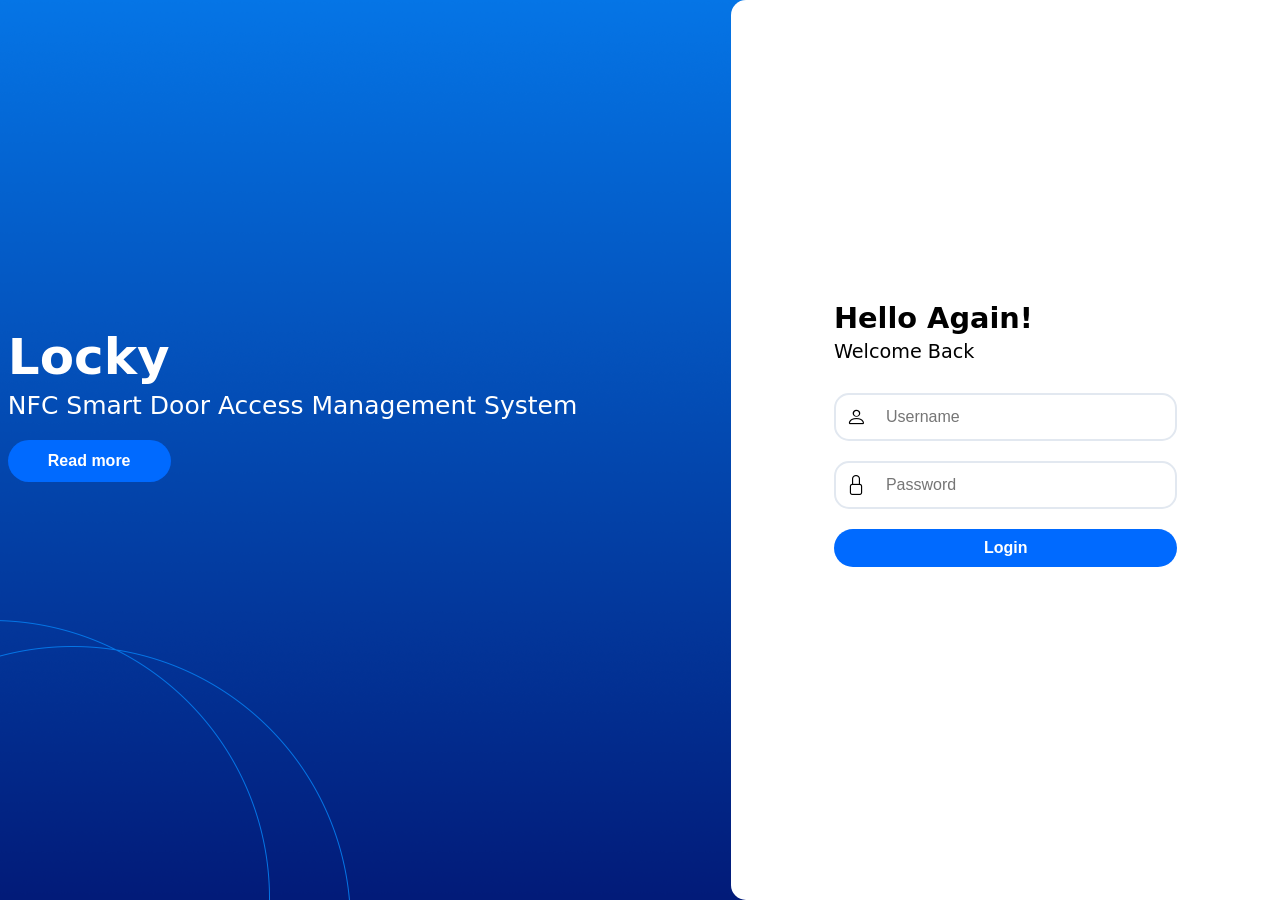
<file: frontend/index.html>
<!DOCTYPE html>
<html lang="en">
<head>
    <meta charset="UTF-8">
    <meta name="viewport" content="width=device-width, initial-scale=1.0">
    <title>Login Page</title>
    <link rel="stylesheet" href="css/login.css">
    <link rel="stylesheet" href="https://cdn.jsdelivr.net/npm/bootstrap-icons@1.13.1/font/bootstrap-icons.css">
</head>
<body>
    <div class="login-container">
        <div class="header-container">
            <div class="login-header">
                    <h2>Locky</h2>
                    <p>NFC Smart Door Access Management System</p>
                    <button class="info-btn" type="submit">Read more</button>
            </div>
            
        </div>
        <div class="card-container">
        <div class="login-card">
            <form class="login-form" id="loginForm">
                <div class="card-header">
                    <h2>Hello Again!</h2>
                    <p>Welcome Back</p>
                </div>
                <div class="form-group">
                    <i class="bi bi-person"></i>
                    <input type="text" id="username" placeholder="Username" required>
                </div>
                <div class="form-group">
                    <i class="bi bi-lock"></i>
                    <input type="password" id="password" placeholder="Password" required>
                </div>
                <button class="login-btn" type="submit">Login</button>
            </form>
        </div> 
        <p id="error-msg"></p>
        </div>
        
    </div>
    <script src="js/login.js"></script>
    <script>
        window.addEventListener('DOMContentLoaded', () => {
        const token = localStorage.getItem('token');
  
            if (token) {
                window.location.href = 'dashboard.html';
            }
        });
    </script>
</body>
</html>
</file>
<file: frontend/css/login.css>
body {
    font-family:system-ui,-apple-system,sans-serif;
    margin: 0;
    padding: 0;
    background-image: url(../images/loginwallpaper.png);
    background-size: cover;
    background-repeat: no-repeat;
    background-position: center;
}

.login-container {
    display: flex;
    height: 100vh;
}

/* Header */
.header-container {
    width:60%;
    display: flex;
    flex-direction: column;
    align-items: center;
    justify-content: center;
}

.login-header {
    margin-bottom: 18%;
    margin-right: 20%;

}

.login-header h2{
    margin-bottom: 5px;
    display: flex;
    align-items: center;
    color: #ffffff;
    font-size: 50px;
    font-weight: bold;
}

.login-header p {
    margin: 0;
    text-align: center;
    color: #ffffff;
    font-size: 25px;
    font-weight: 400;
}

.info-btn {
    align-self: flex;
    margin-top: 20px;
}


.info-btn {
    padding: 12px 40px;
    font-size: 16px;
    border-radius: 30px;
    border: none;
    background-color: #006aff;
    color: white;
    cursor: pointer;
    font-weight: bold;
}

.info-btn:hover {
    background-color: white;
    color: #9ca3af;
}

/* Login card container */
.card-container {
    width: 45%;
    display: flex;
    flex-direction:column;
    align-items: center;
    justify-content: center;
    background-color: white;
    border-radius: 15px;
}

.card-header {
    font-size: larger;
    margin-bottom: 30px;
}

.card-header h2 {
    margin: 0;
}

.card-header p {
    margin-top: 5px;
}

.form-group {
    margin-bottom: 20px;
    display: flex;
    flex-direction: row;
    align-items: center;
    border: 2px solid #e2e8f0;
    border-radius: 15px;
    
}

.form-group i {
    font-size: 20px;
    font-weight: bold;
    margin: 10px;
}

.form-group input {
    border: none;
    padding: 10px;
    color: #1e293b;
    font-size: 16px;
    font-weight: 400;
}

.form-group input:focus {
    outline: none;
    box-shadow: none;
}


.login-btn {
    border: none;
    font-size: 16px;
    font-weight: 600;
    display: block;
    margin: 0 auto;
    border-radius: 30px;
    padding: 10px 150px;
    background-color: #006aff;
    color: white;
    cursor: pointer;
    font-weight: bold;
    
}

.login-btn:hover {
    background-color: #0053cc;
}

.login-btn:active {
    background-color: #003d99;
}
</file>
<file: frontend/css/layout.css>
.layout {
    display: flex;
    flex-direction: row;
    min-height: 100vh;
}

.main{
    margin-left: 30px;
}

.bi,
.label {
    pointer-events: none;
}
</file>
<file: frontend/css/sidebar.css>
body{
    margin:0;
    font-family:system-ui,-apple-system,sans-serif;
    background:#F3F4F6;

}

.sidebar{
    width: 190px;
    height: 100vh;
    background:#ffffff;
    border-left: 25px solid #8eb2ff;
    display:flex;
    flex-direction:column;
    padding:20px 10px;
}


.sidebar-user{
    margin-left: 14px;
    margin-bottom:25px;
}

.sidebar-user h2{
    font-size:18px;
    margin:0;
    display:flex;
    align-items:center;
    gap:10px;
}

.sidebar-menu{
    display:flex;
    flex-direction:column;
    gap:6px;
}

.sidebar-menu a{
    display:flex;
    align-items:center;
    gap:12px;
    padding:10px 14px;
    text-decoration:none;
    color:#374151;
    border-radius:8px;
    font-size:15px;
}

.sidebar-menu a:hover,
#info:hover{
    background:#f3f4f6;
}

.sidebar-menu a.active{
    background:#e8f0fe;
    color:#2563eb;
}

.sidebar-menu i{
    font-size: 18px;
}

/* logout */

.sidebar-spacer {
    margin-top: auto;
    margin-bottom: 40px;
}

#info {
    border: none;
    background: none;
    width: 100%;
    padding: 12px 16px;
  
    display: flex;
    align-items: center;
    gap: 12px;
  
    font-size: 12px;
    color: #374151;
    cursor: pointer;
  
    border-radius: 8px;
    transition: all 0.15s ease;
}

#info i {
    font-size: 18px;
    text-decoration: none;
}

#logoutBtn {
    border: none;
    background: none;
    width: 100%;
    padding: 12px 16px;
  
    display: flex;
    align-items: center;
    gap: 12px;
  
    font-size: 15px;
    color: #374151;
    cursor: pointer;
  
    border-radius: 8px;
    transition: all 0.15s ease;
}

#logoutBtn i {
    font-size: 18px;
    text-decoration: none;
}




#logoutBtn:hover {
  background: rgba(255, 0, 0, 0.384);

}

#logoutBtn:active {
  background: rgba(255, 0, 0, 0.474);
}
</file>
<file: frontend/css/devices.css>
table {
    width: 1500px;
    height: auto;
    overflow-y: auto;
    background-color: #ffffff;
    border-radius: 12px;
    padding: 20px;
    box-shadow: 0 2px 10px rgba(0,0,0,0.05);
}

thead tr {
    background-color: #f9fafb;
}

thead th{
    border-top-left-radius: 8px;
    border-bottom-left-radius: 8px;
    padding-left: 20px;
}

thead th {
    padding: 12px 10px;
    color: #9ca3af;
    font-weight: 500;
    text-align: left;
    font-size: 14px;
}

tbody td {
    padding: 16px 10px;
    border-bottom: 2px solid #f3f4f6;
    font-size: 14px;
}


.header {
    display:flex;
    flex-direction: column;
    align-items: left;
    justify-content: center;
}

.header-title {
    width: 1300px;
}

.search-container{
    width: 420px;
    height: 50px;
    display: flex;
    flex-direction:row;
    align-items: center;
    overflow: hidden;
    transition: width 0.3s ease;
    margin: 0;
}

.search-container button {
    background-color: #ffffff;
    border: none;
    height: 50px;
    width: 50px;
}

.searchbtn{
    height: 30px;
    width: 30px;
    display:flex;
    align-items: center;
    justify-content: center;
    cursor: pointer;
    background-color: white;
    border-radius: 12px;
    padding: 8px;
    font-size: large;
}

.search-container input{
    width: 0;
    opacity: 0;
    transition: all 0.3s ease;
    border: none;
}

.search-container{
    width: 420px;
    background-color: white;
    border-radius: 12px;
}

.search-container input{
    width: 350px;
    opacity: 1;
    margin-left: 8px;
    background-color: white;
    border: none;
}

input:focus {
    outline: none;
}

button{
    display: flex;
    align-items: center;
    justify-content: center;
    background-color: white;
    border-radius: 20px;
    padding: 0px 10px;
    padding-right: 15px;
}

.createbtn {
    display: flex;
    justify-content: center;
    align-items: center;
}

.enablebtn[data-enabled="true"] {
    color: rgba(0, 255, 0, 0.5);
}

.enablebtn[data-enabled="false"] {
    color: rgba(255, 0, 0, 0.5);
}

.enablebtn[data-enabled="false"]:hover {
    background: rgba(255, 0, 0, 0.384);
    color: black;
}

.enablebtn[data-enabled="false"]:active {
    background: rgba(255, 0, 0, );
    color: black;
}

.enablebtn[data-enabled="true"]:hover {
    background: rgba(0, 255, 0, 0.384);
    color: black;
}

.enablebtn[data-enabled="true"]:active {
    background: rgba(0, 255, 0,);
}

.nfcs-layout {
    margin-top: 30px;
}
</file>
<file: frontend/css/doors.css>
* {
    box-sizing: border-box;
}

table {
    width: 1500px;
    height: auto;
    overflow-y: auto;
    background-color: #ffffff;
    border-radius: 12px;
    padding: 20px;
    box-shadow: 0 2px 10px rgba(0,0,0,0.05);
}

thead tr {
    background-color: #f9fafb;
}

thead th{
    border-top-left-radius: 8px;
    border-bottom-left-radius: 8px;
    padding-left: 20px;
}

thead th {
    padding: 12px 10px;
    color: #9ca3af;
    font-weight: 500;
    text-align: left;
    font-size: 14px;
}

tbody td {
    padding: 16px 10px;
    border-bottom: 2px solid #f3f4f6;
    font-size: 14px;
}


.header {
    display:flex;
    flex-direction: column;
    align-items: left;
    justify-content: center;
}

.header-title {
    width: 1300px;
}

.search-container{
    width: 420px;
    height: 50px;
    display: flex;
    flex-direction:row;
    align-items: center;
    overflow: hidden;
    transition: width 0.3s ease;
    margin: 0;
}

.search-container button {
    background-color: #ffffff;
    border: none;
    height: 50px;
    width: 50px;
}

.searchbtn{
    height: 30px;
    width: 30px;
    display:flex;
    align-items: center;
    justify-content: center;
    cursor: pointer;
    background-color: white;
    border-radius: 12px;
    padding: 8px;
    font-size: large;
}

.search-container input{
    width: 0;
    opacity: 0;
    transition: all 0.3s ease;
    border: none;
}

.search-container{
    width: 420px;
    background-color: white;
    border-radius: 12px;
}

.search-container input{
    width: 350px;
    opacity: 1;
    margin-left: 8px;
    background-color: white;
    border: none;
}

input:focus {
    outline: none;
}

.doors-layout {
    display:flex;
    flex-direction: row;
    gap:20px;
}

.door-info{
    display:flex;
    width: 500px;
    height: 100%;
    flex-direction:column;
    background-color: none;
    border-radius: 12px;
    margin: 0;
}

.door-info-card {
    width: 380px;
    padding: 0px 20px;
    padding-bottom: 10px;
    padding-top: 20px;
    margin-bottom: 20px;
    border-radius: 12px;
    background-color: #ffffff;
}

.roleDropdownContent {
    display: none;
    position: absolute;
    width: 120px !important;
    background: white;
    border: 1px solid #ccc;
    max-height: 200px;

}

.roleDropdownContent.show {
    display: flex;
    flex-direction: column;
}

.roleDropdown button {
    display: flex;
    align-items: center;
    justify-content: center;
    padding: 10px 20px;
    width: 120px !important;
    border: 1px solid #ccc;
    font-size: 14px;
    color: black;
    background-color: #fff;

    
}
</file>
<file: frontend/css/employees.css>
table {
    width: 1500px;
    height: auto;
    overflow-y: auto;
    background-color: #ffffff;
    border-radius: 12px;
    padding: 20px;
    box-shadow: 0 2px 10px rgba(0,0,0,0.05);
}

thead tr {
    background-color: #f9fafb;
}

thead th{
    border-top-left-radius: 8px;
    border-bottom-left-radius: 8px;
    padding-left: 20px;
}

thead th {
    padding: 12px 10px;
    color: #9ca3af;
    font-weight: 500;
    text-align: left;
    font-size: 14px;
}

tbody td {
    padding: 16px 10px;
    border-bottom: 2px solid #f3f4f6;
    font-size: 14px;
}


.header {
    display:flex;
    flex-direction: column;
    align-items: left;
    justify-content: center;
}

.header-title {
    width: 1300px;
}

.search-container{
    width: 420px;
    height: 50px;
    display: flex;
    flex-direction:row;
    align-items: center;
    overflow: hidden;
    transition: width 0.3s ease;
    margin: 0;
}

.search-container button {
    background-color: #ffffff;
    border: none;
    height: 50px;
    width: 50px;
}

.searchbtn{
    height: 30px;
    width: 30px;
    display:flex;
    align-items: center;
    justify-content: center;
    cursor: pointer;
    background-color: white;
    border-radius: 12px;
    padding: 8px;
    font-size: large;
}

.search-container input{
    width: 0;
    opacity: 0;
    transition: all 0.3s ease;
    border: none;
}

.search-container{
    width: 420px;
    background-color: white;
    border-radius: 12px;
}

.search-container input{
    width: 350px;
    opacity: 1;
    margin-left: 8px;
    background-color: white;
    border: none;
}

input:focus {
    outline: none;
}
</file>
<file: frontend/css/logs.css>
.table-card {
    width: 1300px;
    height: 90vh;
    overflow-y: auto;
    background-color: #ffffff;
    border-radius: 12px;
    padding: 20px;
    box-shadow: 0 2px 10px rgba(0,0,0,0.05);
}

.logs-layout{
    display:flex;
    flex-direction: row;
    gap:20px;
}

.stats{
    display:flex;
    width: 130px;
    height: 100%;
    flex-direction:column;
    background-color: none;
    border-radius: 12px;
    margin: 0;
}

.stat-card {
    width: 130px;
    padding: 0px 20px;
    padding-bottom: 10px;
    padding-top: 20px;
    margin-bottom: 20px;
    border-radius: 12px;
    background-color: #ffffff;
}

.stat-card p {
    margin-top: 5px;
    font-size: 14px;
}

.side-panel {
    flex: 1;
    background: white;
    border-radius: 12px;
    padding: 20px;
}

table {
    width: 100%;
    border-collapse: collapse;
}

thead tr {
    background-color: #f9fafb;
}

thead th{
    border-top-left-radius: 8px;
    border-bottom-left-radius: 8px;
    padding-left: 20px;
}

thead th {
    padding: 12px 10px;
    color: #9ca3af;
    font-weight: 500;
    text-align: left;
    font-size: 14px;
}

tbody td {
    padding: 16px 10px;
    border-bottom: 2px solid #f3f4f6;
    font-size: 14px;
}

.stat-card h3{
    margin: 0px
}

.granted td:last-child {
    color: #16a34a !important;
    font-weight: 600;
}

.denied td:last-child{
    color: #dc2626;
    font-weight: 600;
}
</file>
<file: frontend/css/nfc.css>
table {
    width: 100%;
    height: auto;
    overflow-y: auto;
    background-color: #ffffff;
    border-radius: 12px;
    padding: 20px;
    box-shadow: 0 2px 10px rgba(0,0,0,0.05);
}

thead tr {
    background-color: #f9fafb;
}

thead th{
    border-top-left-radius: 8px;
    border-bottom-left-radius: 8px;
    padding-left: 20px;
}

thead th {
    padding: 12px 10px;
    color: #9ca3af;
    font-weight: 500;
    text-align: left;
    font-size: 14px;
}

tbody td {
    padding: 16px 10px;
    border-bottom: 2px solid #f3f4f6;
    font-size: 14px;
}


.header {
    display:flex;
    flex-direction: column;
    align-items: left;
    justify-content: center;
}

.header-title {
    width: 1500px;
}

.search-container{
    width: 420px;
    height: 50px;
    display: flex;
    flex-direction:row;
    align-items: center;
    overflow: hidden;
    transition: width 0.3s ease;
    margin: 0;
}

.search-container button {
    background-color: #ffffff;
    border: none;
    height: 50px;
    width: 50px;
}

.searchbtn{
    height: 30px;
    width: 30px;
    display:flex;
    align-items: center;
    justify-content: center;
    cursor: pointer;
    background-color: white;
    border-radius: 12px;
    padding: 8px;
    font-size: large;
}

.search-container input{
    width: 0;
    opacity: 0;
    transition: all 0.3s ease;
    border: none;
}

.search-container{
    width: 420px;
    background-color: white;
    border-radius: 12px;
}

.search-container input{
    width: 350px;
    opacity: 1;
    margin-left: 8px;
    background-color: white;
    border: none;
}

input:focus {
    outline: none;
}

.nfc-button {
    display: flex;
    flex-direction: row;
}

.revoke {
    border: #9ca3af 2px solid;
    background: none;
    width: 100px;
    padding: 12px 10px;
  
    display: flex;
    align-items: center;
    justify-content:left;
    gap: 10px;
    margin: 10px;
  
    font-size: 15px;
    color: #374151;
    cursor: pointer;
  
    border-radius: 8px;
    transition: all 0.15s ease;
}   

.revoke:hover {
    background: rgba(255, 0, 0, 0.384);
}

.revoke:active {
    background: rgba(255, 0, 0, 0.5);
}

.check {
    border: #9ca3af 2px solid;
    background: none;
    width: 100px;
    padding: 12px 10px;
  
    display: flex;
    align-items: center;
    justify-content:left;
    gap: 10px;
    margin: 10px;
  
    font-size: 15px;
    color: #374151;
    cursor: pointer;
  
    border-radius: 8px;
    transition: all 0.15s ease;
}   

.check:hover {
    background: rgba(0, 255, 0, 0.384);
}

.check:active {
    background: rgba(0, 255, 0, 0.5);
}

.nfcs-layout {
    margin-top: 30px;
}

select {
    width: 220px;
    padding: 10px 10px;

    font-size: 14px;

    border: #9ca3af 2px solid;
    border-radius: 6px;
    background-color: #fff;

    cursor: pointer;
    outline: none;
}

select:hover {
    border-color: #888;
}

select:focus {
    border-color: #007bff;
}

option {
    font-size: 14px;
    color: #000000;
}
</file>
<file: frontend/css/roles.css>
table {
    width: 1500px;
    height: auto;
    overflow-y: auto;
    background-color: #ffffff;
    border-radius: 12px;
    padding: 20px;
    box-shadow: 0 2px 10px rgba(0,0,0,0.05);
}

thead tr {
    background-color: #f9fafb;
}

thead th{
    border-top-left-radius: 8px;
    border-bottom-left-radius: 8px;
    padding-left: 20px;
}

thead th {
    padding: 12px 10px;
    color: #9ca3af;
    font-weight: 500;
    text-align: left;
    font-size: 14px;
}

tbody td {
    padding: 16px 10px;
    border-bottom: 2px solid #f3f4f6;
    font-size: 14px;
}


.header {
    display:flex;
    flex-direction: column;
    align-items: left;
    justify-content: center;
}

.header-title {
    width: 1300px;
}

.search-container{
    width: 420px;
    height: 50px;
    display: flex;
    flex-direction:row;
    align-items: center;
    overflow: hidden;
    transition: width 0.3s ease;
    margin: 0;
}

.search-container button {
    background-color: #ffffff;
    border: none;
    height: 50px;
    width: 50px;
}

.searchbtn{
    height: 30px;
    width: 30px;
    display:flex;
    align-items: center;
    justify-content: center;
    cursor: pointer;
    background-color: white;
    border-radius: 12px;
    padding: 8px;
    font-size: large;
}

.search-container input{
    width: 0;
    opacity: 0;
    transition: all 0.3s ease;
    border: none;
}

.search-container{
    width: 420px;
    background-color: white;
    border-radius: 12px;
}

.search-container input{
    width: 350px;
    opacity: 1;
    margin-left: 8px;
    background-color: white;
    border: none;
}

input:focus {
    outline: none;
}
</file>
<file: frontend/css/users.css>
.hidden-form {
    display: none;
}

.search-container{
    width: 420px;
    height: 50px;
    display: flex;
    flex-direction:row;
    align-items: center;
    overflow: hidden;
    transition: width 0.3s ease;
    margin: 0;
}

.feature-container button {
    border: none;
    height: 50px;
    width: 50px;
}

.userbtn{
    height: 30px;
    width: 30px;
    display:flex;
    align-items: center;
    justify-content: center;
    cursor: pointer;
    background-color: white;
    border-radius: 12px;
    padding: 8px;
    font-size: large;
}

.feature-container {
    display: flex;
    flex-direction: row;
    gap: 12px;
    margin-bottom: 30px;
}

.createbtn {
    width: 50px;
    height: 50px;
    background-color: white;
    border-radius: 12px;
    margin-bottom: 0;
}

.updatebtn  {
    width: 50px;
    height: 50px;
    background-color: white;
    border-radius: 12px;
    margin-bottom: 0;
}

.search-container{
    width: 420px;
    background-color: white;
    border-radius: 12px;
    margin-bottom: 0;
}

.search-container input{
    width: 350px;
    opacity: 1;
    margin-left: 8px;
    background-color: white;
    border: none;
}

#userMessage{
    display: flex;
    flex-direction: row;
    justify-items: center;
    align-items: center;
    width: 420px;
    background-color: white;
    border-radius: 12px;
    margin-bottom: 0;
}

#userMessage input{
    width: 350px;
    opacity: 1;
    margin-left: 8px;
    background-color: white;
    border: none;
}

input:focus {
    outline: none;
}

.feature-ui {
    display: flex;
    flex-direction: row;
    gap:30px;
}

.user-table {
    width: 1100px;
    height: fit-content;
    background-color: #ffffff;
    border-radius: 12px;
    padding: 20px;
    box-shadow: 0 2px 10px rgba(0,0,0,0.05);
}

.logs-layout{
    display:flex;
    flex-direction: row;
    gap:20px;
}

.update-password {
    display: flex;
    flex-direction: row;
}

.create-user{
    width: 370px;
    height: 100%;
    display: flex;
    flex-direction:column;
    border-radius: 12px;
    background-color: #ffffff;
}

.createUserForm{
    border-radius: 12px;
    background-color: #ffffff;
}

.form-group {
    margin: 15px;
    display: flex;
    flex-direction: row;
    justify-content: center;
    align-items: center;
    width: 90%;
    height: 30px;
    background-color: none;
}

.form-group label p {
    width: 100px;
    background-color: none;
}

.form-group input {
    width: 300px;
    height: 20px;
}

.user-btn {
    display: flex;
    flex-direction: row;
}

.user-btn button {
    width: 70px;
    height: 50px;
    background-color: #f9fafb;
    border-radius: 12px;

    padding: 12px 10px;
  
    display: flex;
    align-items: center;
    justify-content:left;
    margin: 10px;
    margin-top: 0;
  
    font-size: 15px;
    color: #374151;
    cursor: pointer;
  
    border-radius: 8px;
    transition: all 0.15s ease;
}   

.user-btn button:hover {
    background: rgba(0, 81, 255, 0.384);
}

.user-btn button:active {
    background: rgba(0, 81, 255, 0.384);
}
table {
    width: 100%;
    border-collapse: collapse;
}

thead tr {
    background-color: #f9fafb;
}

thead th{
    border-top-left-radius: 8px;
    border-bottom-left-radius: 8px;
    padding-left: 20px;
}

thead th {
    padding: 12px 10px;
    color: #9ca3af;
    font-weight: 500;
    text-align: left;
    font-size: 14px;
}

tbody td {
    padding: 16px 10px;
    border-bottom: 2px solid #f3f4f6;
    font-size: 14px;
}
</file>
